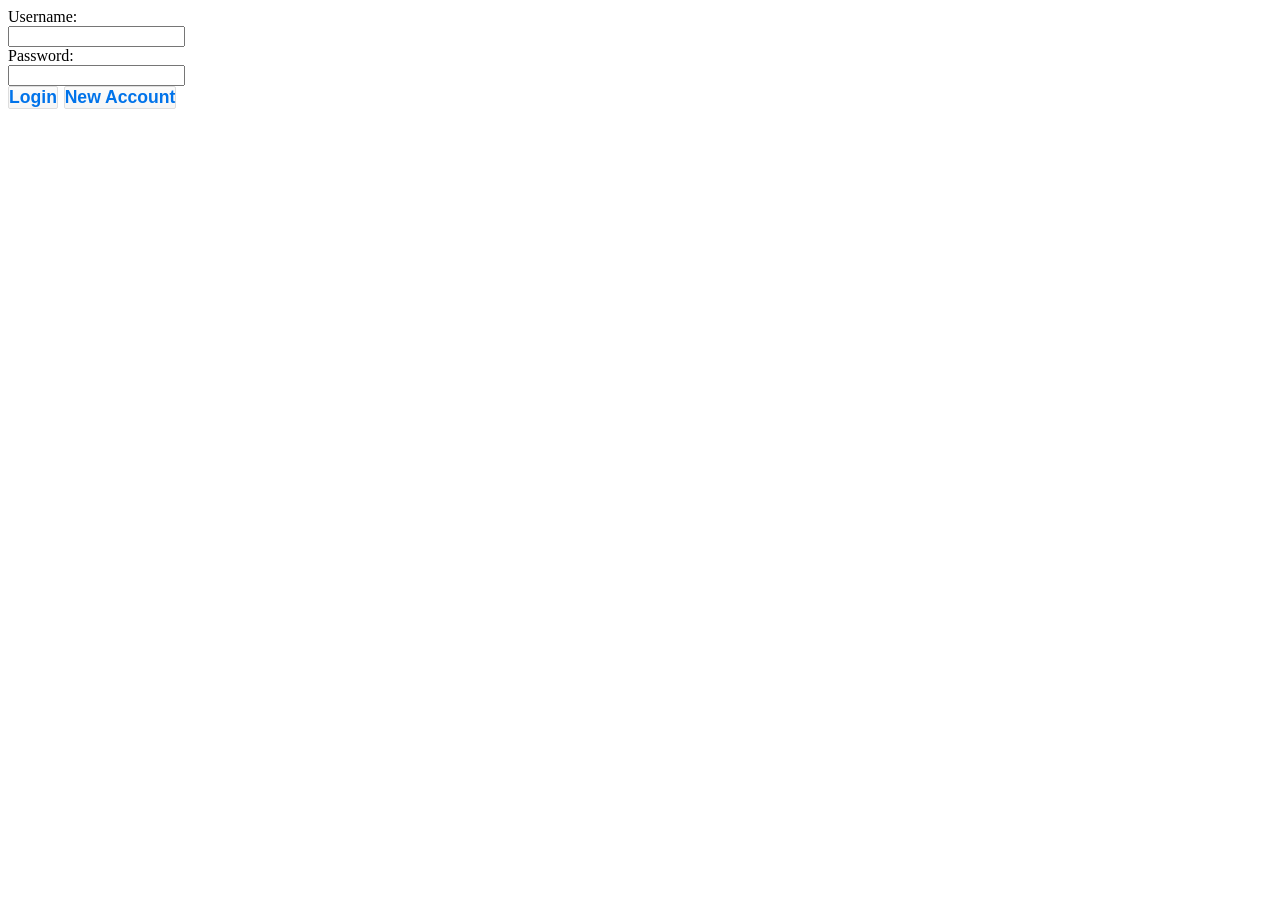
<file: header.html>
<!DOCTYPE = HTML>
<html>
	<head>
		<meta charset=UTF-8>
		<title>Header</title>
		<link rel="stylesheet" href="jquery-ui.css">
		<script src="User.js"></script>
		<script src="login.js"></script>
		<script src="testdata.js"></script>
		
		<script>
			
		</script>
	</head>
</html>

<body>
	<div id="headerwrap">
		<div id="loginInterface">
			<div id="unLbl" class="label">Username:</div>
			<div id="unBoxdiv" class="input"><input id="unBox" type="text" class="style-1 focus"></div>
			<div id="pwLbl" class="label">Password:</div>
			<div id="pwBoxdiv" class="input"><input id="pwBox" type="password" class="style-1 focus"></div>
			<div id="loginBtn" class="ui-button ui-widget ui-state-default ui-corner-all ui-button-text-only headerbtn" role="button">Login</div>
			<div id="newuserBtn" class="ui-button ui-widget ui-state-default ui-corner-all ui-button-text-only headerbtn" role="button">New Account</div>
		</div>
	
		<div id="newuserInterface" style="display: none">
			<div id="confirmLbl" class="label">Confirm Password:</div>
			<div id="confirmBoxdiv" class="input"><input id="confirmBox" type="password"></div>
			<div id="newaccountBtn" class="ui-button ui-widget ui-state-default ui-corner-all ui-button-text-only headerbtn" role="button">Create New Account</div>
			<div id="backBtn" class="ui-button ui-widget ui-state-default ui-corner-all ui-button-text-only headerbtn" role="button">Back</div>
			
		</div>
		
		<div id="loggedInInterface" style="display: none">
			<div id="welcome" class="label">
				<div class="label">Welcome, </div>
				<div id="username" class="label"></div>
			</div>
			
		<div id="radioset">
			<div id="radio3" class="ui-button ui-widget ui-state-default ui-corner-all ui-button-text-only loggedinbtn">Display Albums</div>
			<div id="radio2" class="ui-button ui-widget ui-state-default ui-corner-all ui-button-text-only loggedinbtn">Album Management</div>
			<div id="radio1" class="ui-button ui-widget ui-state-default ui-corner-all ui-button-text-only loggedinbtn">New Photo</div>
		</div>
	</div>	
</body>
</file>
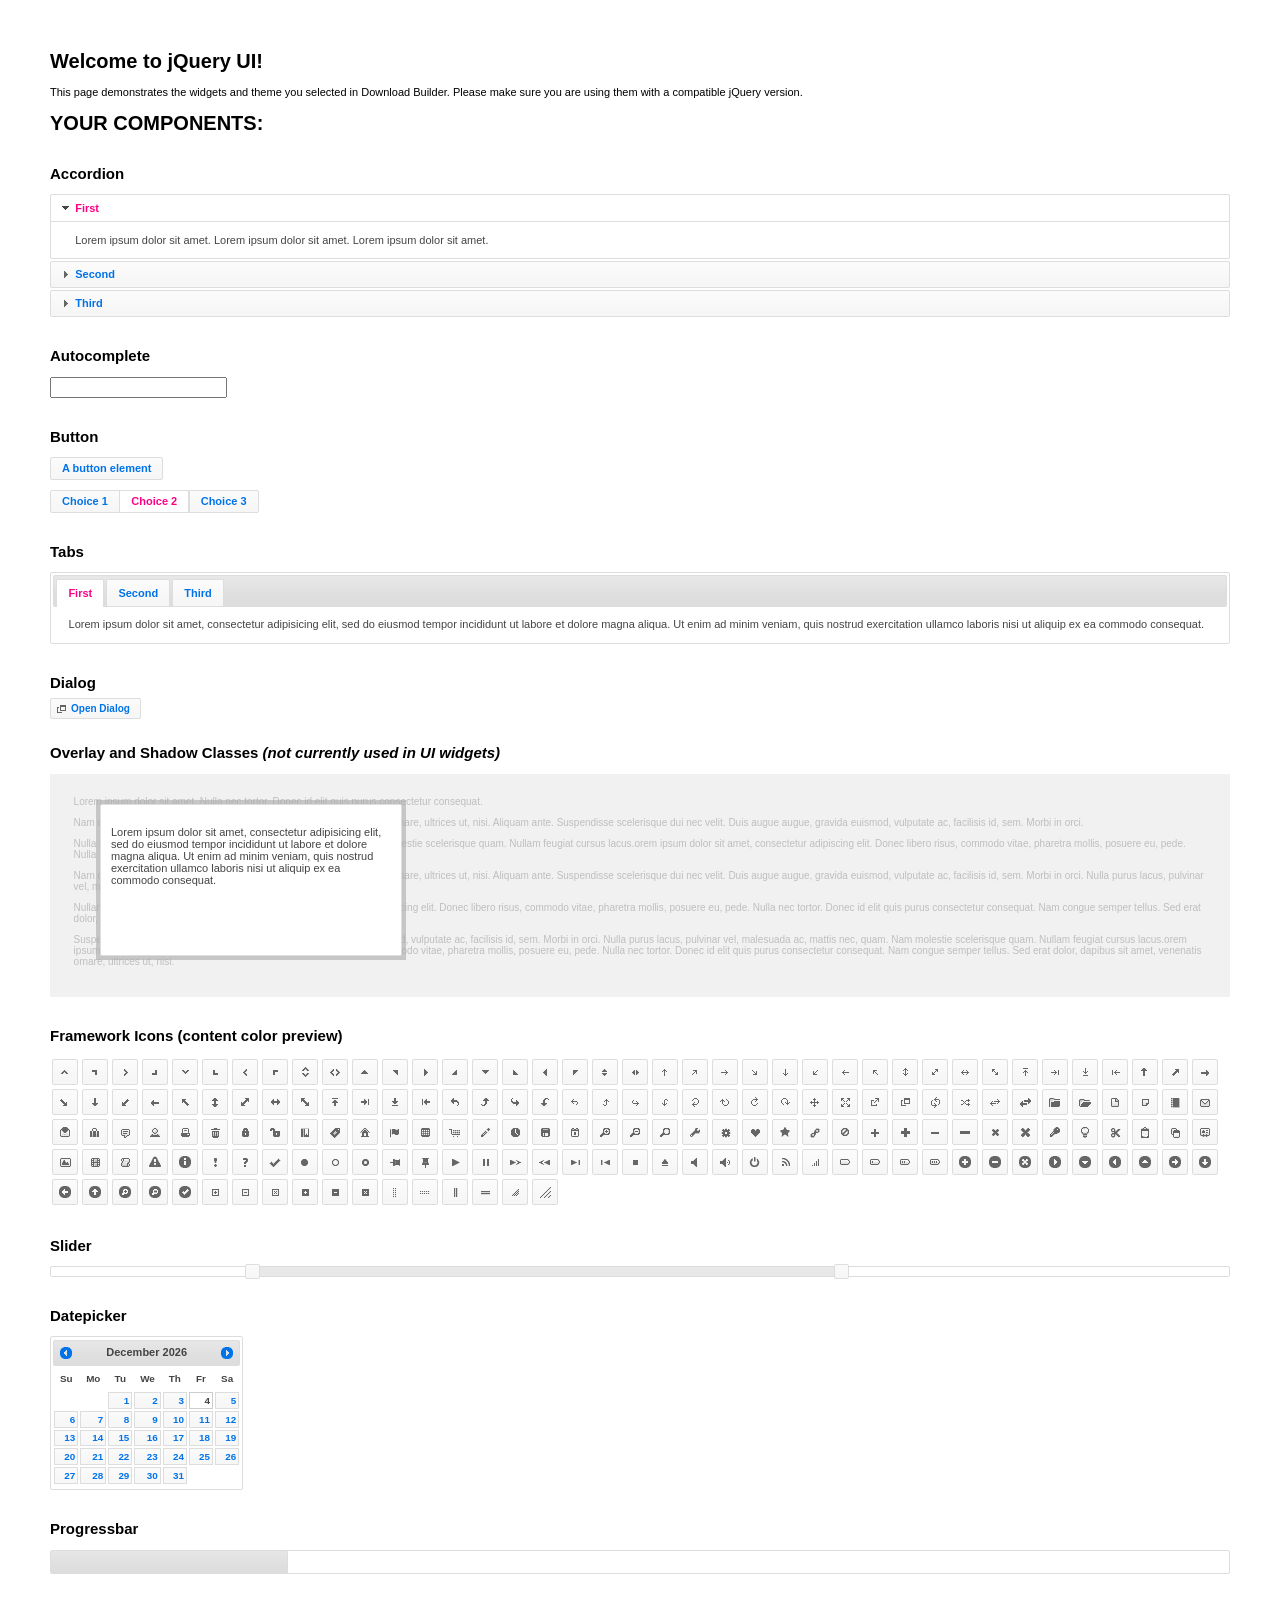
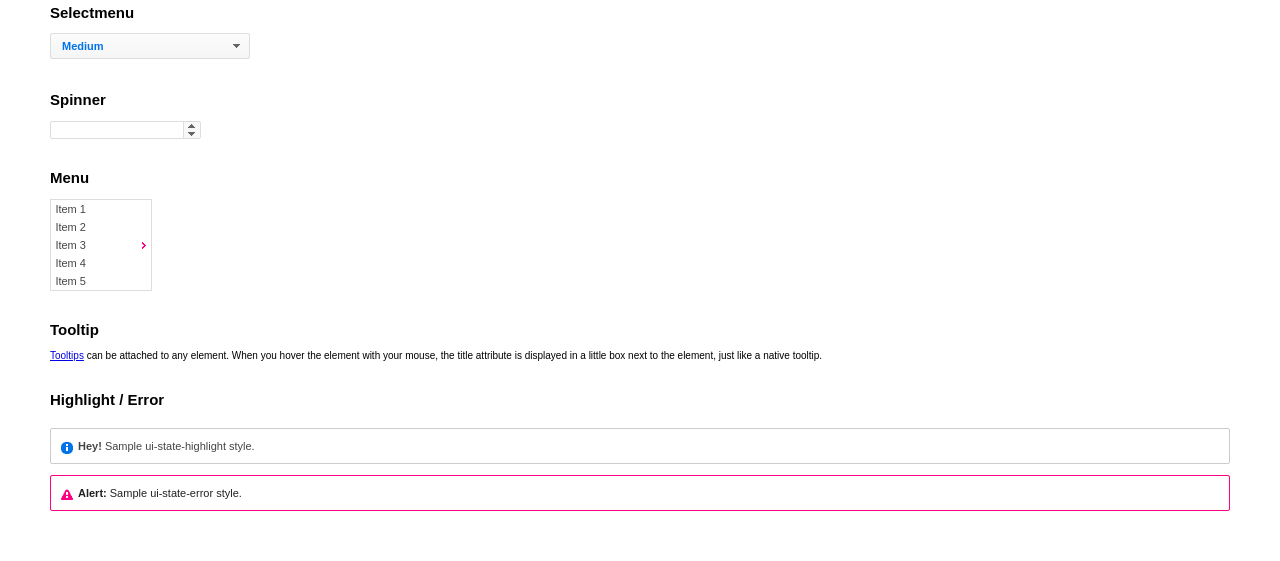
<file: oldindex.html>
<!doctype html>
<html lang="us">
<head>
	<meta charset="utf-8">
	<title>jQuery UI Example Page</title>
	<link href="jquery-ui.css" rel="stylesheet">
	<style>
	body{
		font: 62.5% "Trebuchet MS", sans-serif;
		margin: 50px;
	}
	.demoHeaders {
		margin-top: 2em;
	}
	#dialog-link {
		padding: .4em 1em .4em 20px;
		text-decoration: none;
		position: relative;
	}
	#dialog-link span.ui-icon {
		margin: 0 5px 0 0;
		position: absolute;
		left: .2em;
		top: 50%;
		margin-top: -8px;
	}
	#icons {
		margin: 0;
		padding: 0;
	}
	#icons li {
		margin: 2px;
		position: relative;
		padding: 4px 0;
		cursor: pointer;
		float: left;
		list-style: none;
	}
	#icons span.ui-icon {
		float: left;
		margin: 0 4px;
	}
	.fakewindowcontain .ui-widget-overlay {
		position: absolute;
	}
	select {
		width: 200px;
	}
	</style>
</head>
<body>

<h1>Welcome to jQuery UI!</h1>

<div class="ui-widget">
	<p>This page demonstrates the widgets and theme you selected in Download Builder. Please make sure you are using them with a compatible jQuery version.</p>
</div>

<h1>YOUR COMPONENTS:</h1>


<!-- Accordion -->
<h2 class="demoHeaders">Accordion</h2>
<div id="accordion">
	<h3>First</h3>
	<div>Lorem ipsum dolor sit amet. Lorem ipsum dolor sit amet. Lorem ipsum dolor sit amet.</div>
	<h3>Second</h3>
	<div>Phasellus mattis tincidunt nibh.</div>
	<h3>Third</h3>
	<div>Nam dui erat, auctor a, dignissim quis.</div>
</div>



<!-- Autocomplete -->
<h2 class="demoHeaders">Autocomplete</h2>
<div>
	<input id="autocomplete" title="type &quot;a&quot;">
</div>



<!-- Button -->
<h2 class="demoHeaders">Button</h2>
<button id="button">A button element</button>
<form style="margin-top: 1em;">
	<div id="radioset">
		<input type="radio" id="radio1" name="radio"><label for="radio1">Choice 1</label>
		<input type="radio" id="radio2" name="radio" checked="checked"><label for="radio2">Choice 2</label>
		<input type="radio" id="radio3" name="radio"><label for="radio3">Choice 3</label>
	</div>
</form>



<!-- Tabs -->
<h2 class="demoHeaders">Tabs</h2>
<div id="tabs">
	<ul>
		<li><a href="#tabs-1">First</a></li>
		<li><a href="#tabs-2">Second</a></li>
		<li><a href="#tabs-3">Third</a></li>
	</ul>
	<div id="tabs-1">Lorem ipsum dolor sit amet, consectetur adipisicing elit, sed do eiusmod tempor incididunt ut labore et dolore magna aliqua. Ut enim ad minim veniam, quis nostrud exercitation ullamco laboris nisi ut aliquip ex ea commodo consequat.</div>
	<div id="tabs-2">Phasellus mattis tincidunt nibh. Cras orci urna, blandit id, pretium vel, aliquet ornare, felis. Maecenas scelerisque sem non nisl. Fusce sed lorem in enim dictum bibendum.</div>
	<div id="tabs-3">Nam dui erat, auctor a, dignissim quis, sollicitudin eu, felis. Pellentesque nisi urna, interdum eget, sagittis et, consequat vestibulum, lacus. Mauris porttitor ullamcorper augue.</div>
</div>



<!-- Dialog NOTE: Dialog is not generated by UI in this demo so it can be visually styled in themeroller-->
<h2 class="demoHeaders">Dialog</h2>
<p><a href="#" id="dialog-link" class="ui-state-default ui-corner-all"><span class="ui-icon ui-icon-newwin"></span>Open Dialog</a></p>

<h2 class="demoHeaders">Overlay and Shadow Classes <em>(not currently used in UI widgets)</em></h2>
<div style="position: relative; width: 96%; height: 200px; padding:1% 2%; overflow:hidden;" class="fakewindowcontain">
	<p>Lorem ipsum dolor sit amet,  Nulla nec tortor. Donec id elit quis purus consectetur consequat. </p><p>Nam congue semper tellus. Sed erat dolor, dapibus sit amet, venenatis ornare, ultrices ut, nisi. Aliquam ante. Suspendisse scelerisque dui nec velit. Duis augue augue, gravida euismod, vulputate ac, facilisis id, sem. Morbi in orci. </p><p>Nulla purus lacus, pulvinar vel, malesuada ac, mattis nec, quam. Nam molestie scelerisque quam. Nullam feugiat cursus lacus.orem ipsum dolor sit amet, consectetur adipiscing elit. Donec libero risus, commodo vitae, pharetra mollis, posuere eu, pede. Nulla nec tortor. Donec id elit quis purus consectetur consequat. </p><p>Nam congue semper tellus. Sed erat dolor, dapibus sit amet, venenatis ornare, ultrices ut, nisi. Aliquam ante. Suspendisse scelerisque dui nec velit. Duis augue augue, gravida euismod, vulputate ac, facilisis id, sem. Morbi in orci. Nulla purus lacus, pulvinar vel, malesuada ac, mattis nec, quam. Nam molestie scelerisque quam. </p><p>Nullam feugiat cursus lacus.orem ipsum dolor sit amet, consectetur adipiscing elit. Donec libero risus, commodo vitae, pharetra mollis, posuere eu, pede. Nulla nec tortor. Donec id elit quis purus consectetur consequat. Nam congue semper tellus. Sed erat dolor, dapibus sit amet, venenatis ornare, ultrices ut, nisi. Aliquam ante. </p><p>Suspendisse scelerisque dui nec velit. Duis augue augue, gravida euismod, vulputate ac, facilisis id, sem. Morbi in orci. Nulla purus lacus, pulvinar vel, malesuada ac, mattis nec, quam. Nam molestie scelerisque quam. Nullam feugiat cursus lacus.orem ipsum dolor sit amet, consectetur adipiscing elit. Donec libero risus, commodo vitae, pharetra mollis, posuere eu, pede. Nulla nec tortor. Donec id elit quis purus consectetur consequat. Nam congue semper tellus. Sed erat dolor, dapibus sit amet, venenatis ornare, ultrices ut, nisi. </p>

	<!-- ui-dialog -->
	<div class="ui-overlay"><div class="ui-widget-overlay"></div><div class="ui-widget-shadow ui-corner-all" style="width: 302px; height: 152px; position: absolute; left: 50px; top: 30px;"></div></div>
	<div style="position: absolute; width: 280px; height: 130px;left: 50px; top: 30px; padding: 10px;" class="ui-widget ui-widget-content ui-corner-all">
		<div class="ui-dialog-content ui-widget-content" style="background: none; border: 0;">
			<p>Lorem ipsum dolor sit amet, consectetur adipisicing elit, sed do eiusmod tempor incididunt ut labore et dolore magna aliqua. Ut enim ad minim veniam, quis nostrud exercitation ullamco laboris nisi ut aliquip ex ea commodo consequat.</p>
		</div>
	</div>

</div>

<!-- ui-dialog -->
<div id="dialog" title="Dialog Title">
	<p>Lorem ipsum dolor sit amet, consectetur adipisicing elit, sed do eiusmod tempor incididunt ut labore et dolore magna aliqua. Ut enim ad minim veniam, quis nostrud exercitation ullamco laboris nisi ut aliquip ex ea commodo consequat.</p>
</div>



<h2 class="demoHeaders">Framework Icons (content color preview)</h2>
<ul id="icons" class="ui-widget ui-helper-clearfix">
	<li class="ui-state-default ui-corner-all" title=".ui-icon-carat-1-n"><span class="ui-icon ui-icon-carat-1-n"></span></li>
	<li class="ui-state-default ui-corner-all" title=".ui-icon-carat-1-ne"><span class="ui-icon ui-icon-carat-1-ne"></span></li>
	<li class="ui-state-default ui-corner-all" title=".ui-icon-carat-1-e"><span class="ui-icon ui-icon-carat-1-e"></span></li>
	<li class="ui-state-default ui-corner-all" title=".ui-icon-carat-1-se"><span class="ui-icon ui-icon-carat-1-se"></span></li>
	<li class="ui-state-default ui-corner-all" title=".ui-icon-carat-1-s"><span class="ui-icon ui-icon-carat-1-s"></span></li>
	<li class="ui-state-default ui-corner-all" title=".ui-icon-carat-1-sw"><span class="ui-icon ui-icon-carat-1-sw"></span></li>
	<li class="ui-state-default ui-corner-all" title=".ui-icon-carat-1-w"><span class="ui-icon ui-icon-carat-1-w"></span></li>
	<li class="ui-state-default ui-corner-all" title=".ui-icon-carat-1-nw"><span class="ui-icon ui-icon-carat-1-nw"></span></li>
	<li class="ui-state-default ui-corner-all" title=".ui-icon-carat-2-n-s"><span class="ui-icon ui-icon-carat-2-n-s"></span></li>
	<li class="ui-state-default ui-corner-all" title=".ui-icon-carat-2-e-w"><span class="ui-icon ui-icon-carat-2-e-w"></span></li>
	<li class="ui-state-default ui-corner-all" title=".ui-icon-triangle-1-n"><span class="ui-icon ui-icon-triangle-1-n"></span></li>
	<li class="ui-state-default ui-corner-all" title=".ui-icon-triangle-1-ne"><span class="ui-icon ui-icon-triangle-1-ne"></span></li>
	<li class="ui-state-default ui-corner-all" title=".ui-icon-triangle-1-e"><span class="ui-icon ui-icon-triangle-1-e"></span></li>
	<li class="ui-state-default ui-corner-all" title=".ui-icon-triangle-1-se"><span class="ui-icon ui-icon-triangle-1-se"></span></li>
	<li class="ui-state-default ui-corner-all" title=".ui-icon-triangle-1-s"><span class="ui-icon ui-icon-triangle-1-s"></span></li>
	<li class="ui-state-default ui-corner-all" title=".ui-icon-triangle-1-sw"><span class="ui-icon ui-icon-triangle-1-sw"></span></li>
	<li class="ui-state-default ui-corner-all" title=".ui-icon-triangle-1-w"><span class="ui-icon ui-icon-triangle-1-w"></span></li>
	<li class="ui-state-default ui-corner-all" title=".ui-icon-triangle-1-nw"><span class="ui-icon ui-icon-triangle-1-nw"></span></li>
	<li class="ui-state-default ui-corner-all" title=".ui-icon-triangle-2-n-s"><span class="ui-icon ui-icon-triangle-2-n-s"></span></li>
	<li class="ui-state-default ui-corner-all" title=".ui-icon-triangle-2-e-w"><span class="ui-icon ui-icon-triangle-2-e-w"></span></li>
	<li class="ui-state-default ui-corner-all" title=".ui-icon-arrow-1-n"><span class="ui-icon ui-icon-arrow-1-n"></span></li>
	<li class="ui-state-default ui-corner-all" title=".ui-icon-arrow-1-ne"><span class="ui-icon ui-icon-arrow-1-ne"></span></li>
	<li class="ui-state-default ui-corner-all" title=".ui-icon-arrow-1-e"><span class="ui-icon ui-icon-arrow-1-e"></span></li>
	<li class="ui-state-default ui-corner-all" title=".ui-icon-arrow-1-se"><span class="ui-icon ui-icon-arrow-1-se"></span></li>
	<li class="ui-state-default ui-corner-all" title=".ui-icon-arrow-1-s"><span class="ui-icon ui-icon-arrow-1-s"></span></li>
	<li class="ui-state-default ui-corner-all" title=".ui-icon-arrow-1-sw"><span class="ui-icon ui-icon-arrow-1-sw"></span></li>
	<li class="ui-state-default ui-corner-all" title=".ui-icon-arrow-1-w"><span class="ui-icon ui-icon-arrow-1-w"></span></li>
	<li class="ui-state-default ui-corner-all" title=".ui-icon-arrow-1-nw"><span class="ui-icon ui-icon-arrow-1-nw"></span></li>
	<li class="ui-state-default ui-corner-all" title=".ui-icon-arrow-2-n-s"><span class="ui-icon ui-icon-arrow-2-n-s"></span></li>
	<li class="ui-state-default ui-corner-all" title=".ui-icon-arrow-2-ne-sw"><span class="ui-icon ui-icon-arrow-2-ne-sw"></span></li>
	<li class="ui-state-default ui-corner-all" title=".ui-icon-arrow-2-e-w"><span class="ui-icon ui-icon-arrow-2-e-w"></span></li>
	<li class="ui-state-default ui-corner-all" title=".ui-icon-arrow-2-se-nw"><span class="ui-icon ui-icon-arrow-2-se-nw"></span></li>
	<li class="ui-state-default ui-corner-all" title=".ui-icon-arrowstop-1-n"><span class="ui-icon ui-icon-arrowstop-1-n"></span></li>
	<li class="ui-state-default ui-corner-all" title=".ui-icon-arrowstop-1-e"><span class="ui-icon ui-icon-arrowstop-1-e"></span></li>
	<li class="ui-state-default ui-corner-all" title=".ui-icon-arrowstop-1-s"><span class="ui-icon ui-icon-arrowstop-1-s"></span></li>
	<li class="ui-state-default ui-corner-all" title=".ui-icon-arrowstop-1-w"><span class="ui-icon ui-icon-arrowstop-1-w"></span></li>
	<li class="ui-state-default ui-corner-all" title=".ui-icon-arrowthick-1-n"><span class="ui-icon ui-icon-arrowthick-1-n"></span></li>
	<li class="ui-state-default ui-corner-all" title=".ui-icon-arrowthick-1-ne"><span class="ui-icon ui-icon-arrowthick-1-ne"></span></li>
	<li class="ui-state-default ui-corner-all" title=".ui-icon-arrowthick-1-e"><span class="ui-icon ui-icon-arrowthick-1-e"></span></li>
	<li class="ui-state-default ui-corner-all" title=".ui-icon-arrowthick-1-se"><span class="ui-icon ui-icon-arrowthick-1-se"></span></li>
	<li class="ui-state-default ui-corner-all" title=".ui-icon-arrowthick-1-s"><span class="ui-icon ui-icon-arrowthick-1-s"></span></li>
	<li class="ui-state-default ui-corner-all" title=".ui-icon-arrowthick-1-sw"><span class="ui-icon ui-icon-arrowthick-1-sw"></span></li>
	<li class="ui-state-default ui-corner-all" title=".ui-icon-arrowthick-1-w"><span class="ui-icon ui-icon-arrowthick-1-w"></span></li>
	<li class="ui-state-default ui-corner-all" title=".ui-icon-arrowthick-1-nw"><span class="ui-icon ui-icon-arrowthick-1-nw"></span></li>
	<li class="ui-state-default ui-corner-all" title=".ui-icon-arrowthick-2-n-s"><span class="ui-icon ui-icon-arrowthick-2-n-s"></span></li>
	<li class="ui-state-default ui-corner-all" title=".ui-icon-arrowthick-2-ne-sw"><span class="ui-icon ui-icon-arrowthick-2-ne-sw"></span></li>
	<li class="ui-state-default ui-corner-all" title=".ui-icon-arrowthick-2-e-w"><span class="ui-icon ui-icon-arrowthick-2-e-w"></span></li>
	<li class="ui-state-default ui-corner-all" title=".ui-icon-arrowthick-2-se-nw"><span class="ui-icon ui-icon-arrowthick-2-se-nw"></span></li>
	<li class="ui-state-default ui-corner-all" title=".ui-icon-arrowthickstop-1-n"><span class="ui-icon ui-icon-arrowthickstop-1-n"></span></li>
	<li class="ui-state-default ui-corner-all" title=".ui-icon-arrowthickstop-1-e"><span class="ui-icon ui-icon-arrowthickstop-1-e"></span></li>
	<li class="ui-state-default ui-corner-all" title=".ui-icon-arrowthickstop-1-s"><span class="ui-icon ui-icon-arrowthickstop-1-s"></span></li>
	<li class="ui-state-default ui-corner-all" title=".ui-icon-arrowthickstop-1-w"><span class="ui-icon ui-icon-arrowthickstop-1-w"></span></li>
	<li class="ui-state-default ui-corner-all" title=".ui-icon-arrowreturnthick-1-w"><span class="ui-icon ui-icon-arrowreturnthick-1-w"></span></li>
	<li class="ui-state-default ui-corner-all" title=".ui-icon-arrowreturnthick-1-n"><span class="ui-icon ui-icon-arrowreturnthick-1-n"></span></li>
	<li class="ui-state-default ui-corner-all" title=".ui-icon-arrowreturnthick-1-e"><span class="ui-icon ui-icon-arrowreturnthick-1-e"></span></li>
	<li class="ui-state-default ui-corner-all" title=".ui-icon-arrowreturnthick-1-s"><span class="ui-icon ui-icon-arrowreturnthick-1-s"></span></li>
	<li class="ui-state-default ui-corner-all" title=".ui-icon-arrowreturn-1-w"><span class="ui-icon ui-icon-arrowreturn-1-w"></span></li>
	<li class="ui-state-default ui-corner-all" title=".ui-icon-arrowreturn-1-n"><span class="ui-icon ui-icon-arrowreturn-1-n"></span></li>
	<li class="ui-state-default ui-corner-all" title=".ui-icon-arrowreturn-1-e"><span class="ui-icon ui-icon-arrowreturn-1-e"></span></li>
	<li class="ui-state-default ui-corner-all" title=".ui-icon-arrowreturn-1-s"><span class="ui-icon ui-icon-arrowreturn-1-s"></span></li>
	<li class="ui-state-default ui-corner-all" title=".ui-icon-arrowrefresh-1-w"><span class="ui-icon ui-icon-arrowrefresh-1-w"></span></li>
	<li class="ui-state-default ui-corner-all" title=".ui-icon-arrowrefresh-1-n"><span class="ui-icon ui-icon-arrowrefresh-1-n"></span></li>
	<li class="ui-state-default ui-corner-all" title=".ui-icon-arrowrefresh-1-e"><span class="ui-icon ui-icon-arrowrefresh-1-e"></span></li>
	<li class="ui-state-default ui-corner-all" title=".ui-icon-arrowrefresh-1-s"><span class="ui-icon ui-icon-arrowrefresh-1-s"></span></li>
	<li class="ui-state-default ui-corner-all" title=".ui-icon-arrow-4"><span class="ui-icon ui-icon-arrow-4"></span></li>
	<li class="ui-state-default ui-corner-all" title=".ui-icon-arrow-4-diag"><span class="ui-icon ui-icon-arrow-4-diag"></span></li>
	<li class="ui-state-default ui-corner-all" title=".ui-icon-extlink"><span class="ui-icon ui-icon-extlink"></span></li>
	<li class="ui-state-default ui-corner-all" title=".ui-icon-newwin"><span class="ui-icon ui-icon-newwin"></span></li>
	<li class="ui-state-default ui-corner-all" title=".ui-icon-refresh"><span class="ui-icon ui-icon-refresh"></span></li>
	<li class="ui-state-default ui-corner-all" title=".ui-icon-shuffle"><span class="ui-icon ui-icon-shuffle"></span></li>
	<li class="ui-state-default ui-corner-all" title=".ui-icon-transfer-e-w"><span class="ui-icon ui-icon-transfer-e-w"></span></li>
	<li class="ui-state-default ui-corner-all" title=".ui-icon-transferthick-e-w"><span class="ui-icon ui-icon-transferthick-e-w"></span></li>
	<li class="ui-state-default ui-corner-all" title=".ui-icon-folder-collapsed"><span class="ui-icon ui-icon-folder-collapsed"></span></li>
	<li class="ui-state-default ui-corner-all" title=".ui-icon-folder-open"><span class="ui-icon ui-icon-folder-open"></span></li>
	<li class="ui-state-default ui-corner-all" title=".ui-icon-document"><span class="ui-icon ui-icon-document"></span></li>
	<li class="ui-state-default ui-corner-all" title=".ui-icon-document-b"><span class="ui-icon ui-icon-document-b"></span></li>
	<li class="ui-state-default ui-corner-all" title=".ui-icon-note"><span class="ui-icon ui-icon-note"></span></li>
	<li class="ui-state-default ui-corner-all" title=".ui-icon-mail-closed"><span class="ui-icon ui-icon-mail-closed"></span></li>
	<li class="ui-state-default ui-corner-all" title=".ui-icon-mail-open"><span class="ui-icon ui-icon-mail-open"></span></li>
	<li class="ui-state-default ui-corner-all" title=".ui-icon-suitcase"><span class="ui-icon ui-icon-suitcase"></span></li>
	<li class="ui-state-default ui-corner-all" title=".ui-icon-comment"><span class="ui-icon ui-icon-comment"></span></li>
	<li class="ui-state-default ui-corner-all" title=".ui-icon-person"><span class="ui-icon ui-icon-person"></span></li>
	<li class="ui-state-default ui-corner-all" title=".ui-icon-print"><span class="ui-icon ui-icon-print"></span></li>
	<li class="ui-state-default ui-corner-all" title=".ui-icon-trash"><span class="ui-icon ui-icon-trash"></span></li>
	<li class="ui-state-default ui-corner-all" title=".ui-icon-locked"><span class="ui-icon ui-icon-locked"></span></li>
	<li class="ui-state-default ui-corner-all" title=".ui-icon-unlocked"><span class="ui-icon ui-icon-unlocked"></span></li>
	<li class="ui-state-default ui-corner-all" title=".ui-icon-bookmark"><span class="ui-icon ui-icon-bookmark"></span></li>
	<li class="ui-state-default ui-corner-all" title=".ui-icon-tag"><span class="ui-icon ui-icon-tag"></span></li>
	<li class="ui-state-default ui-corner-all" title=".ui-icon-home"><span class="ui-icon ui-icon-home"></span></li>
	<li class="ui-state-default ui-corner-all" title=".ui-icon-flag"><span class="ui-icon ui-icon-flag"></span></li>
	<li class="ui-state-default ui-corner-all" title=".ui-icon-calculator"><span class="ui-icon ui-icon-calculator"></span></li>
	<li class="ui-state-default ui-corner-all" title=".ui-icon-cart"><span class="ui-icon ui-icon-cart"></span></li>
	<li class="ui-state-default ui-corner-all" title=".ui-icon-pencil"><span class="ui-icon ui-icon-pencil"></span></li>
	<li class="ui-state-default ui-corner-all" title=".ui-icon-clock"><span class="ui-icon ui-icon-clock"></span></li>
	<li class="ui-state-default ui-corner-all" title=".ui-icon-disk"><span class="ui-icon ui-icon-disk"></span></li>
	<li class="ui-state-default ui-corner-all" title=".ui-icon-calendar"><span class="ui-icon ui-icon-calendar"></span></li>
	<li class="ui-state-default ui-corner-all" title=".ui-icon-zoomin"><span class="ui-icon ui-icon-zoomin"></span></li>
	<li class="ui-state-default ui-corner-all" title=".ui-icon-zoomout"><span class="ui-icon ui-icon-zoomout"></span></li>
	<li class="ui-state-default ui-corner-all" title=".ui-icon-search"><span class="ui-icon ui-icon-search"></span></li>
	<li class="ui-state-default ui-corner-all" title=".ui-icon-wrench"><span class="ui-icon ui-icon-wrench"></span></li>
	<li class="ui-state-default ui-corner-all" title=".ui-icon-gear"><span class="ui-icon ui-icon-gear"></span></li>
	<li class="ui-state-default ui-corner-all" title=".ui-icon-heart"><span class="ui-icon ui-icon-heart"></span></li>
	<li class="ui-state-default ui-corner-all" title=".ui-icon-star"><span class="ui-icon ui-icon-star"></span></li>
	<li class="ui-state-default ui-corner-all" title=".ui-icon-link"><span class="ui-icon ui-icon-link"></span></li>
	<li class="ui-state-default ui-corner-all" title=".ui-icon-cancel"><span class="ui-icon ui-icon-cancel"></span></li>
	<li class="ui-state-default ui-corner-all" title=".ui-icon-plus"><span class="ui-icon ui-icon-plus"></span></li>
	<li class="ui-state-default ui-corner-all" title=".ui-icon-plusthick"><span class="ui-icon ui-icon-plusthick"></span></li>
	<li class="ui-state-default ui-corner-all" title=".ui-icon-minus"><span class="ui-icon ui-icon-minus"></span></li>
	<li class="ui-state-default ui-corner-all" title=".ui-icon-minusthick"><span class="ui-icon ui-icon-minusthick"></span></li>
	<li class="ui-state-default ui-corner-all" title=".ui-icon-close"><span class="ui-icon ui-icon-close"></span></li>
	<li class="ui-state-default ui-corner-all" title=".ui-icon-closethick"><span class="ui-icon ui-icon-closethick"></span></li>
	<li class="ui-state-default ui-corner-all" title=".ui-icon-key"><span class="ui-icon ui-icon-key"></span></li>
	<li class="ui-state-default ui-corner-all" title=".ui-icon-lightbulb"><span class="ui-icon ui-icon-lightbulb"></span></li>
	<li class="ui-state-default ui-corner-all" title=".ui-icon-scissors"><span class="ui-icon ui-icon-scissors"></span></li>
	<li class="ui-state-default ui-corner-all" title=".ui-icon-clipboard"><span class="ui-icon ui-icon-clipboard"></span></li>
	<li class="ui-state-default ui-corner-all" title=".ui-icon-copy"><span class="ui-icon ui-icon-copy"></span></li>
	<li class="ui-state-default ui-corner-all" title=".ui-icon-contact"><span class="ui-icon ui-icon-contact"></span></li>
	<li class="ui-state-default ui-corner-all" title=".ui-icon-image"><span class="ui-icon ui-icon-image"></span></li>
	<li class="ui-state-default ui-corner-all" title=".ui-icon-video"><span class="ui-icon ui-icon-video"></span></li>
	<li class="ui-state-default ui-corner-all" title=".ui-icon-script"><span class="ui-icon ui-icon-script"></span></li>
	<li class="ui-state-default ui-corner-all" title=".ui-icon-alert"><span class="ui-icon ui-icon-alert"></span></li>
	<li class="ui-state-default ui-corner-all" title=".ui-icon-info"><span class="ui-icon ui-icon-info"></span></li>
	<li class="ui-state-default ui-corner-all" title=".ui-icon-notice"><span class="ui-icon ui-icon-notice"></span></li>
	<li class="ui-state-default ui-corner-all" title=".ui-icon-help"><span class="ui-icon ui-icon-help"></span></li>
	<li class="ui-state-default ui-corner-all" title=".ui-icon-check"><span class="ui-icon ui-icon-check"></span></li>
	<li class="ui-state-default ui-corner-all" title=".ui-icon-bullet"><span class="ui-icon ui-icon-bullet"></span></li>
	<li class="ui-state-default ui-corner-all" title=".ui-icon-radio-off"><span class="ui-icon ui-icon-radio-off"></span></li>
	<li class="ui-state-default ui-corner-all" title=".ui-icon-radio-on"><span class="ui-icon ui-icon-radio-on"></span></li>
	<li class="ui-state-default ui-corner-all" title=".ui-icon-pin-w"><span class="ui-icon ui-icon-pin-w"></span></li>
	<li class="ui-state-default ui-corner-all" title=".ui-icon-pin-s"><span class="ui-icon ui-icon-pin-s"></span></li>
	<li class="ui-state-default ui-corner-all" title=".ui-icon-play"><span class="ui-icon ui-icon-play"></span></li>
	<li class="ui-state-default ui-corner-all" title=".ui-icon-pause"><span class="ui-icon ui-icon-pause"></span></li>
	<li class="ui-state-default ui-corner-all" title=".ui-icon-seek-next"><span class="ui-icon ui-icon-seek-next"></span></li>
	<li class="ui-state-default ui-corner-all" title=".ui-icon-seek-prev"><span class="ui-icon ui-icon-seek-prev"></span></li>
	<li class="ui-state-default ui-corner-all" title=".ui-icon-seek-end"><span class="ui-icon ui-icon-seek-end"></span></li>
	<li class="ui-state-default ui-corner-all" title=".ui-icon-seek-first"><span class="ui-icon ui-icon-seek-first"></span></li>
	<li class="ui-state-default ui-corner-all" title=".ui-icon-stop"><span class="ui-icon ui-icon-stop"></span></li>
	<li class="ui-state-default ui-corner-all" title=".ui-icon-eject"><span class="ui-icon ui-icon-eject"></span></li>
	<li class="ui-state-default ui-corner-all" title=".ui-icon-volume-off"><span class="ui-icon ui-icon-volume-off"></span></li>
	<li class="ui-state-default ui-corner-all" title=".ui-icon-volume-on"><span class="ui-icon ui-icon-volume-on"></span></li>
	<li class="ui-state-default ui-corner-all" title=".ui-icon-power"><span class="ui-icon ui-icon-power"></span></li>
	<li class="ui-state-default ui-corner-all" title=".ui-icon-signal-diag"><span class="ui-icon ui-icon-signal-diag"></span></li>
	<li class="ui-state-default ui-corner-all" title=".ui-icon-signal"><span class="ui-icon ui-icon-signal"></span></li>
	<li class="ui-state-default ui-corner-all" title=".ui-icon-battery-0"><span class="ui-icon ui-icon-battery-0"></span></li>
	<li class="ui-state-default ui-corner-all" title=".ui-icon-battery-1"><span class="ui-icon ui-icon-battery-1"></span></li>
	<li class="ui-state-default ui-corner-all" title=".ui-icon-battery-2"><span class="ui-icon ui-icon-battery-2"></span></li>
	<li class="ui-state-default ui-corner-all" title=".ui-icon-battery-3"><span class="ui-icon ui-icon-battery-3"></span></li>
	<li class="ui-state-default ui-corner-all" title=".ui-icon-circle-plus"><span class="ui-icon ui-icon-circle-plus"></span></li>
	<li class="ui-state-default ui-corner-all" title=".ui-icon-circle-minus"><span class="ui-icon ui-icon-circle-minus"></span></li>
	<li class="ui-state-default ui-corner-all" title=".ui-icon-circle-close"><span class="ui-icon ui-icon-circle-close"></span></li>
	<li class="ui-state-default ui-corner-all" title=".ui-icon-circle-triangle-e"><span class="ui-icon ui-icon-circle-triangle-e"></span></li>
	<li class="ui-state-default ui-corner-all" title=".ui-icon-circle-triangle-s"><span class="ui-icon ui-icon-circle-triangle-s"></span></li>
	<li class="ui-state-default ui-corner-all" title=".ui-icon-circle-triangle-w"><span class="ui-icon ui-icon-circle-triangle-w"></span></li>
	<li class="ui-state-default ui-corner-all" title=".ui-icon-circle-triangle-n"><span class="ui-icon ui-icon-circle-triangle-n"></span></li>
	<li class="ui-state-default ui-corner-all" title=".ui-icon-circle-arrow-e"><span class="ui-icon ui-icon-circle-arrow-e"></span></li>
	<li class="ui-state-default ui-corner-all" title=".ui-icon-circle-arrow-s"><span class="ui-icon ui-icon-circle-arrow-s"></span></li>
	<li class="ui-state-default ui-corner-all" title=".ui-icon-circle-arrow-w"><span class="ui-icon ui-icon-circle-arrow-w"></span></li>
	<li class="ui-state-default ui-corner-all" title=".ui-icon-circle-arrow-n"><span class="ui-icon ui-icon-circle-arrow-n"></span></li>
	<li class="ui-state-default ui-corner-all" title=".ui-icon-circle-zoomin"><span class="ui-icon ui-icon-circle-zoomin"></span></li>
	<li class="ui-state-default ui-corner-all" title=".ui-icon-circle-zoomout"><span class="ui-icon ui-icon-circle-zoomout"></span></li>
	<li class="ui-state-default ui-corner-all" title=".ui-icon-circle-check"><span class="ui-icon ui-icon-circle-check"></span></li>
	<li class="ui-state-default ui-corner-all" title=".ui-icon-circlesmall-plus"><span class="ui-icon ui-icon-circlesmall-plus"></span></li>
	<li class="ui-state-default ui-corner-all" title=".ui-icon-circlesmall-minus"><span class="ui-icon ui-icon-circlesmall-minus"></span></li>
	<li class="ui-state-default ui-corner-all" title=".ui-icon-circlesmall-close"><span class="ui-icon ui-icon-circlesmall-close"></span></li>
	<li class="ui-state-default ui-corner-all" title=".ui-icon-squaresmall-plus"><span class="ui-icon ui-icon-squaresmall-plus"></span></li>
	<li class="ui-state-default ui-corner-all" title=".ui-icon-squaresmall-minus"><span class="ui-icon ui-icon-squaresmall-minus"></span></li>
	<li class="ui-state-default ui-corner-all" title=".ui-icon-squaresmall-close"><span class="ui-icon ui-icon-squaresmall-close"></span></li>
	<li class="ui-state-default ui-corner-all" title=".ui-icon-grip-dotted-vertical"><span class="ui-icon ui-icon-grip-dotted-vertical"></span></li>
	<li class="ui-state-default ui-corner-all" title=".ui-icon-grip-dotted-horizontal"><span class="ui-icon ui-icon-grip-dotted-horizontal"></span></li>
	<li class="ui-state-default ui-corner-all" title=".ui-icon-grip-solid-vertical"><span class="ui-icon ui-icon-grip-solid-vertical"></span></li>
	<li class="ui-state-default ui-corner-all" title=".ui-icon-grip-solid-horizontal"><span class="ui-icon ui-icon-grip-solid-horizontal"></span></li>
	<li class="ui-state-default ui-corner-all" title=".ui-icon-gripsmall-diagonal-se"><span class="ui-icon ui-icon-gripsmall-diagonal-se"></span></li>
	<li class="ui-state-default ui-corner-all" title=".ui-icon-grip-diagonal-se"><span class="ui-icon ui-icon-grip-diagonal-se"></span></li>
</ul>


<!-- Slider -->
<h2 class="demoHeaders">Slider</h2>
<div id="slider"></div>



<!-- Datepicker -->
<h2 class="demoHeaders">Datepicker</h2>
<div id="datepicker"></div>



<!-- Progressbar -->
<h2 class="demoHeaders">Progressbar</h2>
<div id="progressbar"></div>



<!-- Progressbar -->
<h2 class="demoHeaders">Selectmenu</h2>
<select id="selectmenu">
	<option>Slower</option>
	<option>Slow</option>
	<option selected="selected">Medium</option>
	<option>Fast</option>
	<option>Faster</option>
</select>



<!-- Spinner -->
<h2 class="demoHeaders">Spinner</h2>
<input id="spinner">



<!-- Menu -->
<h2 class="demoHeaders">Menu</h2>
<ul style="width:100px;" id="menu">
	<li>Item 1</li>
	<li>Item 2</li>
	<li>Item 3
		<ul>
			<li>Item 3-1</li>
			<li>Item 3-2</li>
			<li>Item 3-3</li>
			<li>Item 3-4</li>
			<li>Item 3-5</li>
		</ul>
	</li>
	<li>Item 4</li>
	<li>Item 5</li>
</ul>



<!-- Tooltip -->
<h2 class="demoHeaders">Tooltip</h2>
<p id="tooltip">
	<a href="#" title="That&apos;s what this widget is">Tooltips</a> can be attached to any element. When you hover
the element with your mouse, the title attribute is displayed in a little box next to the element, just like a native tooltip.
</p>


<!-- Highlight / Error -->
<h2 class="demoHeaders">Highlight / Error</h2>
<div class="ui-widget">
	<div class="ui-state-highlight ui-corner-all" style="margin-top: 20px; padding: 0 .7em;">
		<p><span class="ui-icon ui-icon-info" style="float: left; margin-right: .3em;"></span>
		<strong>Hey!</strong> Sample ui-state-highlight style.</p>
	</div>
</div>
<br>
<div class="ui-widget">
	<div class="ui-state-error ui-corner-all" style="padding: 0 .7em;">
		<p><span class="ui-icon ui-icon-alert" style="float: left; margin-right: .3em;"></span>
		<strong>Alert:</strong> Sample ui-state-error style.</p>
	</div>
</div>

<script src="external/jquery/jquery.js"></script>
<script src="jquery-ui.js"></script>
<script>

$( "#accordion" ).accordion();



var availableTags = [
	"ActionScript",
	"AppleScript",
	"Asp",
	"BASIC",
	"C",
	"C++",
	"Clojure",
	"COBOL",
	"ColdFusion",
	"Erlang",
	"Fortran",
	"Groovy",
	"Haskell",
	"Java",
	"JavaScript",
	"Lisp",
	"Perl",
	"PHP",
	"Python",
	"Ruby",
	"Scala",
	"Scheme"
];
$( "#autocomplete" ).autocomplete({
	source: availableTags
});



$( "#button" ).button();
$( "#radioset" ).buttonset();



$( "#tabs" ).tabs();



$( "#dialog" ).dialog({
	autoOpen: false,
	width: 400,
	buttons: [
		{
			text: "Ok",
			click: function() {
				$( this ).dialog( "close" );
			}
		},
		{
			text: "Cancel",
			click: function() {
				$( this ).dialog( "close" );
			}
		}
	]
});

// Link to open the dialog
$( "#dialog-link" ).click(function( event ) {
	$( "#dialog" ).dialog( "open" );
	event.preventDefault();
});



$( "#datepicker" ).datepicker({
	inline: true
});



$( "#slider" ).slider({
	range: true,
	values: [ 17, 67 ]
});



$( "#progressbar" ).progressbar({
	value: 20
});



$( "#spinner" ).spinner();



$( "#menu" ).menu();



$( "#tooltip" ).tooltip();



$( "#selectmenu" ).selectmenu();


// Hover states on the static widgets
$( "#dialog-link, #icons li" ).hover(
	function() {
		$( this ).addClass( "ui-state-hover" );
	},
	function() {
		$( this ).removeClass( "ui-state-hover" );
	}
);
</script>
</body>
</html>
</file>
